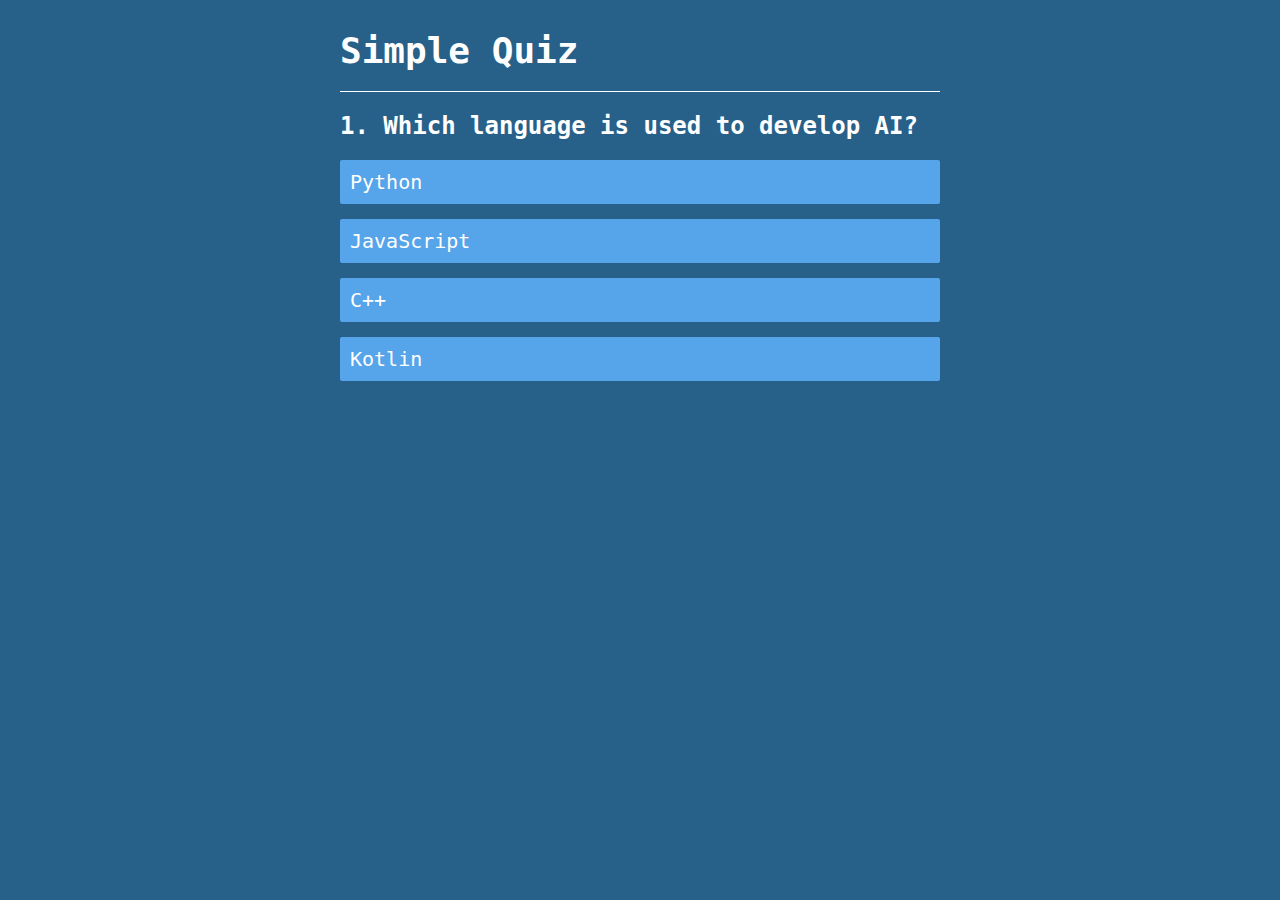
<file: quizapp/index.html>
<!DOCTYPE html>
<html lang="en">
    
<head>
    <meta charset="UTF-8">
    <meta name="viewport" content="width=device-width, initial-scale=1.0">
    <title>Quiz App</title>
    <meta name="description" content="Quiz App | Free Templates">
    <meta name="author" content="Diyorbek Qodirboyev">
    <link rel="stylesheet" href="assets/css/styles.css">
    <link rel="icon" href="favicon.ico" type="image/x-icon">
</head>

<body>
    <div class="container">
        <h1 class="title">Simple Quiz</h1>
        <h2 id="quiz">Quiz!!!</h2>
        <div class="questions" id="answer-buttons">
            <button class="button" type="button">Ans</button>
            <button class="button" type="button">Ans</button>
            <button class="button" type="button">Ans</button>
            <button class="button" type="button">Ans</button>
        </div>
        <button id="next" type="button">Next</button>
    </div>
    <script src="assets/js/app.js" type="text/javascript" charset="utf-8"></script>
</body>

</html>
</file>
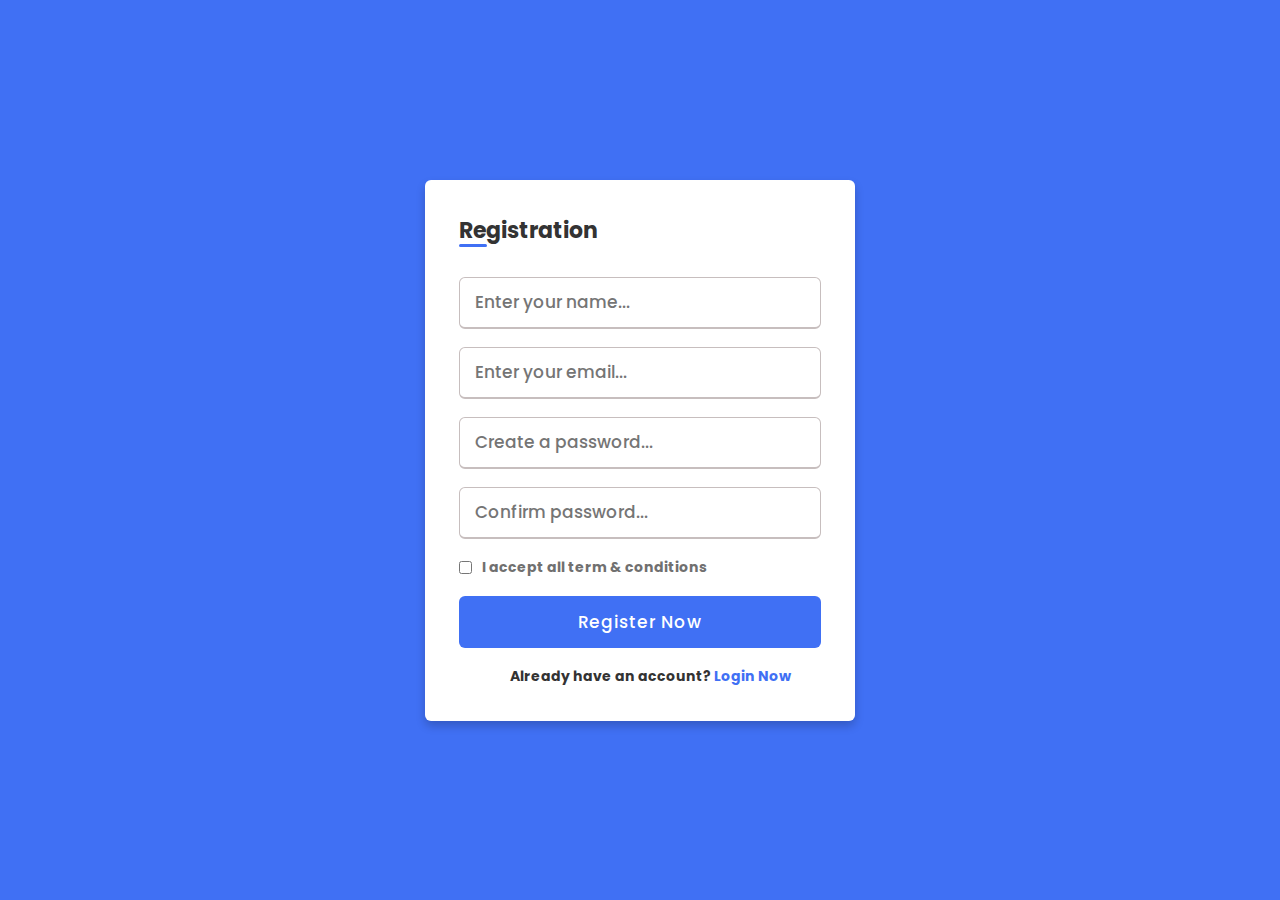
<file: registration_form/index.html>
<!DOCTYPE html>
<html lang="en">

<head>
    <meta charset="UTF-8">
    <meta name="viewport" content="width=device-width, initial-scale=1.0">
    <meta name="description" content="Registration & Login Form | Template">
    <meta name="author" content="Diyorbek Qodirboyev">
    <link rel="stylesheet" href="./css/style.css">
    <title>Registration & Login Form | Template</title>
</head>

<body>
    <div class="wrapper">
        <h2>Registration</h2>
        <form action="#" method="post">
            <div class="input-box">
                <input type="text" placeholder="Enter your name..." required>
            </div>
            <div class="input-box">
                <input type="text" placeholder="Enter your email..." required>
            </div>
            <div class="input-box">
                <input type="password" placeholder="Create a password..." required>
            </div>
            <div class="input-box">
                <input type="password" placeholder="Confirm password..." required>
            </div>
            <div class="policy">
                <input type="checkbox">
                <h3>I accept all term & conditions</h3>
            </div>
            <div class="input-box button">
                <button type="submit">Register Now</button>
            </div>
            <div class="text">
                <h3>Already have an account? <a href="#">Login Now</a></h3>
            </div>
        </form>
    </div>
</body>

</html>
</file>
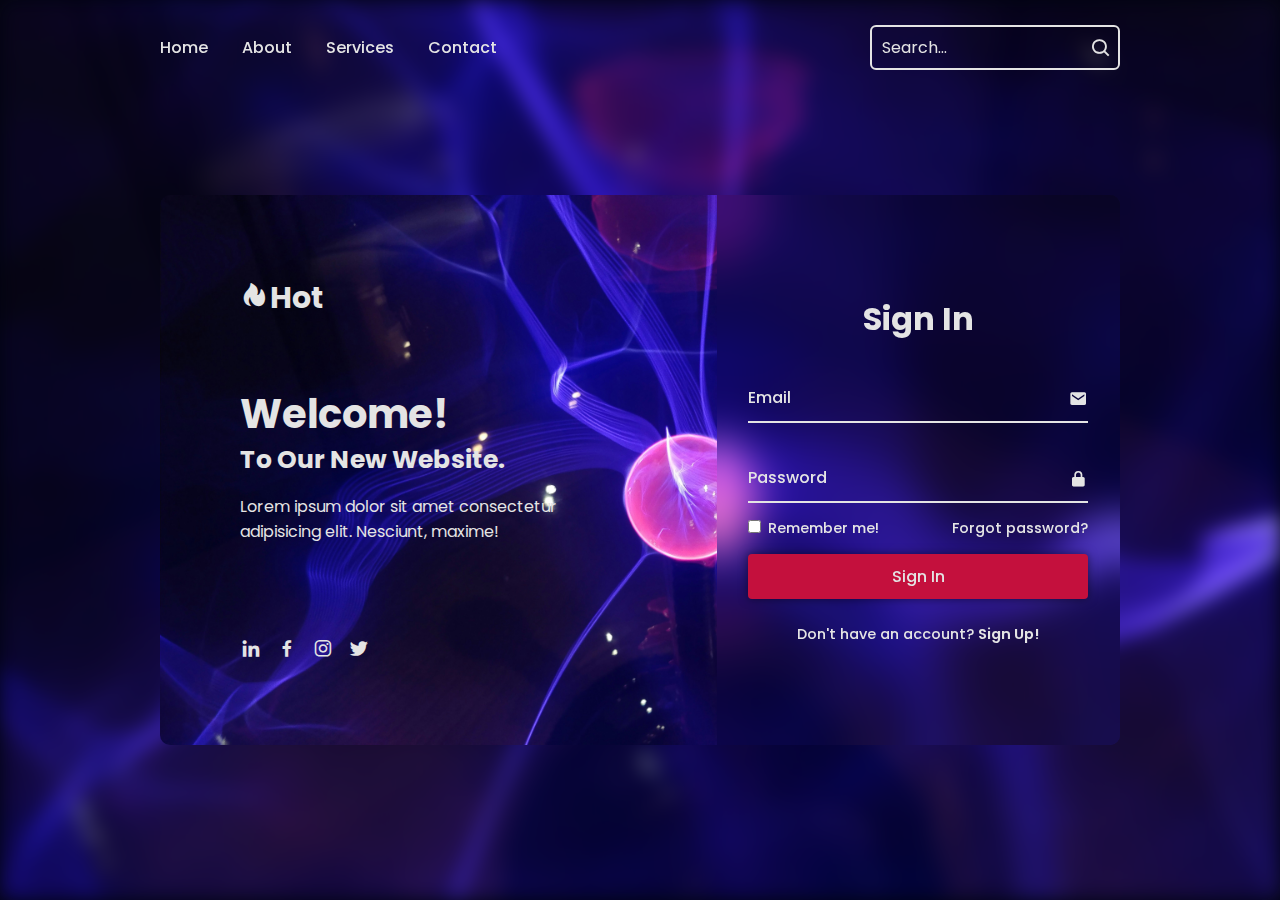
<file: website_app2/index.html>
<!DOCTYPE html>
<html lang="en">

<head>
    <meta charset="UTF-8">
    <meta name="viewport" content="width=device-width, initial-scale=1.0">
    <link rel="stylesheet" href="./assets/css/style.css">
    <meta name="description" content="Website App | Login and Registration Forms">
    <meta name="aythor" content="Diyorbek Qodirboyev">
    <link href='https://unpkg.com/boxicons@2.1.4/css/boxicons.min.css' rel='stylesheet'>
    <title>Website App</title>
</head>

<body>
    <header class="header">
        <nav class="navbar">
            <a href="#">Home</a>
            <a href="#">About</a>
            <a href="#">Services</a>
            <a href="#">Contact</a>
        </nav>

        <!-- FORM -->
        <form action="#" class="search-bar">
            <input type="text" name="query" id="query" placeholder="Search...">
            <button type="submit">
                <i class='bx bx-search'></i>
            </button>
        </form>
    </header>

    <!-- BACKGROUND -->
    <div class="background"></div>

    <!-- CONTAINER -->
    <div class="container">
        <!-- CONTENT -->
        <div class="content">
            <h2 class="logo"><i class='bx bxs-hot'></i>Hot</h2>

            <div class="text-sci">
                <h2>Welcome!<br><span>To Our New Website. </span></h2>

                <p>Lorem ipsum dolor sit amet consectetur adipisicing elit. Nesciunt, maxime!</p>
            </div>

            <div class="social-icons">
                <a href="#"><i class='bx bxl-linkedin'></i></a>
                <a href="#"><i class='bx bxl-facebook'></i></a>
                <a href="#"><i class='bx bxl-instagram'></i></a>
                <a href="#"><i class='bx bxl-twitter'></i></a>
            </div>
        </div>

        <!-- BOX -->
        <div class="logreg-box">

            <!-- SIGN IN -->
            <div class="form-box login">
                <form action="#">
                    <h2>Sign In</h2>

                    <div class="inp-box">
                        <span class="icon">
                            <i class='bx bxs-envelope'></i>
                        </span>
                        <input type="email" name="email" id="email" required>
                        <label for="email">Email</label>
                    </div>

                    <div class="inp-box">
                        <span class="icon">
                            <i class='bx bxs-lock-alt'></i>
                        </span>
                        <input type="password" name="password" id="password" required>
                        <label for="password">Password</label>
                    </div>

                    <div class="rem-forgot">
                        <label for="agree-login">
                            <input type="checkbox" name="agree" id="agree-login"> Remember me!
                        </label>
                        <a href="#">Forgot password?</a>
                    </div>

                    <button type="submit" class="btn">Sign In</button>
                    <div class="login-reg">
                        <p>Don't have an account? <a class="reg-link" href="#">Sign Up!</a></p>
                    </div>
                </form>
            </div>

            <!-- SIGN UP -->
            <div class="form-box register">
                <form action="#">
                    <h2>Sign Up</h2>

                    <div class="inp-box">
                        <span class="icon">
                            <i class='bx bxs-user'></i>
                        </span>
                        <input type="name" name="name" id="name" required>
                        <label for="name">Name</label>
                    </div>

                    <div class="inp-box">
                        <span class="icon">
                            <i class='bx bxs-envelope'></i>
                        </span>
                        <input type="email" name="email" id="email" required>
                        <label for="email">Email</label>
                    </div>

                    <div class="inp-box">
                        <span class="icon">
                            <i class='bx bxs-lock-alt'></i>
                        </span>
                        <input type="password" name="password" id="password" required>
                        <label for="password">Password</label>
                    </div>

                    <div class="rem-forgot">
                        <label for="agree-reg">
                            <input type="checkbox" name="agree" id="agree-reg"> I agree to the terms & conditions
                        </label>
                    </div>

                    <button type="submit" class="btn">Sign Up</button>
                    <div class="login-reg">
                        <p>Allready have an account? <a class="log-link" href="#">Sign In!</a></p>
                    </div>
                </form>
            </div>
        </div>
    </div>
    <script src="./assets/script/app.js"></script>
</body>

</html>
</file>
<file: quizapp/assets/css/styles.css>
*,
*::after,
*::before {
    margin: 0;
    padding: 0;
    box-shadow: border-box;
    font-family: Monospace;
}

body {
    background: #276189;
}

.container {
    width: 600px;
    max-width: 100%;
    margin: 10px auto 0;
    padding: 20px;
}

.title {
    color: #fff;
    font-size: 36px;
    padding-bottom: 20px;
    margin-bottom: 20px;
    border-bottom: 1px solid #fff;
}

#quiz {
    color: #fff;
    font-size: 24px;
    margin-bottom: 20px;
}

.questions {
    display: flex;
    align-items: center;
    justify-content: center;
    flex-direction: column;
    gap: 15px;
}

.button {
    width: 100%;
    padding: 10px;
    font-size: 20px;
    text-align: left;
    transition-delay: all 0.3s ease;
    background: yellowgreen;
    border-radius: 2px;
    border: none;
    background: #56a4e9;
    color: #fff;
}

.button:hover:not([disabled]) {
    background: #333;
    color: #fff;
}

.button:disabled {
    cursor: no-drop;
}

#next {
    width: 100%;
    padding: 10px;
    border: none;
    font-size: 20px;
    font-weight: bold;
    border-radius: 2px;
    margin-top: 50px;
    background-color: #56a4e9;
    color: #fff;
}

.correct {
    background: #9aeabc;
    color: #222;
}

.incorrect {
    background: #ff9393;
    color: #222;
}
</file>
<file: registration_form/css/style.css>
@font-face {
    font-family: 'Poppins Bold';
    src: url('../fonts/Poppins-Bold.ttf');
}

@font-face {
    font-family: 'Poppins Medium';
    src: url('../fonts/Poppins-Medium.ttf');
}

:root {
    --clr-white: #fff;
    --clr-dark: #333;
    --clr-blue: #4070f4;
    --clr-gray: #c7bebe;
    --clr-gray2: #707070;
    --clr-p-blue: #0e4bf1;
}

* {
    margin: 0;
    padding: 0;
    box-sizing: border-box;
    font-family: 'Poppins Bold', sans-serif;
}

body {
    min-height: 100vh;
    display: flex;
    align-items: center;
    justify-content: center;
    background-color: var(--clr-blue);
}

.wrapper {
    position: relative;
    max-width: 430px;
    width: 100%;
    padding: 34px;
    border-radius: 6px;
    background-color: var(--clr-white);
    box-shadow: 0 5px 10px rgba(0, 0, 0, 0.2);
}

.wrapper h2 {
    position: relative;
    font-size: 22px;
    font-weight: 600;
    color: var(--clr-dark);
}

.wrapper h2::before {
    content: '';
    position: absolute;
    left: 0;
    bottom: 0;
    height: 3px;
    width: 28px;
    border-radius: 5px;
    background-color: var(--clr-blue);
}

.wrapper form {
    margin-top: 30px;
}

.wrapper form .input-box {
    height: 52px;
    margin: 18px 0;
}

.wrapper form .input-box :where(input, button) {
    height: 100%;
    width: 100%;
    padding: 0 15px;
    font-size: 17px;
    font-weight: 400;
    color: var(--clr-dark);
    font-family: 'Poppins Medium';
    outline: none;
    border: 1.5px solid var(--clr-gray);
    border-bottom-width: 2.5px;
    border-radius: 6px;
    transition: all 0.3s ease;
}

/* .wrapper form .input-box :where(input, button) */
.wrapper form .input-box :where(input, button):focus,
.wrapper form .input-box :where(input, button):valid {
    border-color: var(--clr-blue);
}

.wrapper form .policy {
    display: flex;
    align-items: center;
}

.wrapper form .policy h3, .wrapper form .text h3 {
    color: var(--clr-gray2);
    font-size: 14px;
    font-weight: 400;
    margin-left: 10px;
}

.wrapper .input-box.button button {
    color: var(--clr-white);
    background-color: var(--clr-blue);
    letter-spacing: 1px;
    border: none;
    cursor: pointer;
}

.wrapper .input-box.button button:hover {
    background-color: var(--clr-p-blue);
}

.wrapper form .text h3 {
    color: var(--clr-dark);
    width: 100%;
    text-align: center;
}

.wrapper form .text h3 a {
    color: var(--clr-blue);
    text-decoration: none;
}

.wrapper form .text h3 a:hover {
    text-decoration: underline;
}
</file>
<file: website_app2/assets/css/style.css>
@import url('https://fonts.googleapis.com/css2?family=Poppins:ital,wght@0,100;0,200;0,300;0,400;0,500;0,600;0,700;0,800;0,900;1,100;1,200;1,300;1,400;1,500;1,600;1,700;1,800;1,900&display=swap');

* {
    margin: 0;
    padding: 0;
    box-sizing: border-box;
    font-family: 'Poppins', sans-serif;
}

body {
    background: #020410;
}

.header {
    position: fixed;
    top: 0;
    left: 0;
    width: 100%;
    padding: 25px 12.5%;
    background: transparent;
    display: flex;
    justify-content: space-between;
    align-items: center;
    z-index: 100;
}

.navbar a {
    position: relative;
    font-size: 16px;
    color: #e4e4e4;
    text-decoration: none;
    font-weight: 500;
    margin-right: 30px;
}

.navbar a::after {
    content: '';
    position: absolute;
    left: 0;
    bottom: -6px;
    width: 100%;
    height: 2px;
    background: #e4e4e4;
    border-radius: 5px;
    opacity: 0;
    transform: translateY(10px);
    transition: 0.5s;
}

.navbar a:hover::after {
    transform: translateY(0);
    opacity: 1;
}

.search-bar {
    width: 250px;
    height: 45px;
    background: transparent;
    border: 2px solid #e4e4e4;
    border-radius: 6px;
    display: flex;
    align-items: center;
}

.search-bar input {
    width: 100%;
    background: transparent;
    border: none;
    outline: none;
    font-size: 16px;
    color: #e4e4e4;
    padding-left: 10px;
}

.search-bar input::placeholder {
    color: #e4e4e4;
}

.search-bar button {
    width: 40px;
    height: 100%;
    background: transparent;
    border: none;
    outline: none;
    display: flex;
    align-items: center;
    justify-content: center;
    cursor: pointer;
}

.search-bar button i {
    font-size: 22px;
    color: #e4e4e4;
}

.background {
    width: 100%;
    height: 100vh;
    background: url('../images/bg-image3.jpg') no-repeat;
    background-size: cover;
    background-position: center;
    filter: blur(10px);
}

.container {
    position: absolute;
    top: 50%;
    left: 50%;
    transform: translate(-50%, -50%);
    width: 75%;
    height: 550px;
    background: url('../images/bg-image3.jpg') no-repeat;
    background-size: cover;
    background-position: center;
    border-radius: 10px;
    margin-top: 20px;
    overflow: hidden;
}

.container .content {
    position: absolute;
    top: 0;
    left: 0;
    width: 58%;
    height: 100%;
    background: transparent;
    padding: 80px;
    color: #e4e4e4;
    display: flex;
    justify-content: space-between;
    flex-direction: column;
}

.content .logo {
    font-size: 30px;
}

.text-sci h2 {
    font-size: 40px;
    line-height: 1;
}

.text-sci h2 span {
    font-size: 25px;
}

.text-sci p {
    font-size: 16px;
    margin: 20px 0;
}

.social-icons a i {
    font-size: 22px;
    color: #e4e4e4;
    margin-right: 10px;
    transition: 0.5s ease;
}

.social-icons a:hover i {
    transform: scale(1.2);
}

.container .logreg-box {
    position: absolute;
    top: 0;
    right: 0;
    width: calc(100% - 58%);
    height: 100%;
    /* background: red; */
}

.logreg-box .form-box {
    position: absolute;
    display: flex;
    justify-content: center;
    align-items: center;
    width: 100%;
    height: 100%;
    background: transparent;
    backdrop-filter: blur(20px);
    color: #e4e4e4;
}

.logreg-box .form-box.login {
    transform: translateX(0);
    transition: transform 0.5s ease;
    transition-delay: 0.7s;
}

.logreg-box.active .form-box.login {
    transform: translateX(430px);
    transition-delay: 0s;
}

.logreg-box .form-box.register {
    transform: translateX(430px);
    transition: transform 0.5s ease;
    transition-delay: 0s;
}

.logreg-box.active .form-box.register {
    transform: translateX(0);
    transition-delay: 0.7s;
}

.form-box h2 {
    font-size: 32px;
    text-align: center;
}

.form-box .inp-box {
    position: relative;
    width: 340px;
    height: 50px;
    border-bottom: 2px solid #e4e4e4;
    margin: 30px 0;
}

.inp-box input {
    width: 100%;
    height: 100%;
    background: transparent;
    border: none;
    outline: none;
    color: #e4e4e4;
    font-size: 16px;
    font-weight: 500;
    padding-right: 28px;
}

.inp-box label {
    position: absolute;
    top: 50%;
    left: 0;
    transform: translateY(-50%);
    font-size: 16px;
    font-weight: 500;
    pointer-events: none;
    transition: 0.5s ease;
}

.inp-box input:focus~label,
.inp-box input:valid~label {
    top: -5px;
}

.inp-box .icon {
    position: absolute;
    top: 13px;
    font-size: 19px;
    right: 0;
}

.form-box .rem-forgot {
    font-size: 14.5px;
    font-weight: 500;
    margin: -15px 0 15px;
    display: flex;
    justify-content: space-between;
}

.rem-forgot label input {
    accent-color: #e4e4e4;
    margin-right: 3px;
}

.rem-forgot a {
    color: #e4e4e4;
    text-decoration: none;
}

.rem-forgot a:hover {
    text-decoration: underline;
}

.btn {
    width: 100%;
    height: 45px;
    background: #c4103d;
    border: none;
    outline: none;
    border-radius: 4px;
    cursor: pointer;
    font-size: 16px;
    color: #e4e4e4;
    font-weight: 500;
    box-shadow: 0 0 10px rgba(0, 0, 0, 0.5);
}

.login-reg {
    font-size: 14.5px;
    text-align: center;
    font-weight: 500;
    margin-top: 25px;
}

.login-reg p a {
    color: #e4e4e4;
    font-weight: 600;
    text-decoration: none;
}

.login-reg p a:hover {
    text-decoration: underline;
}
</file>
